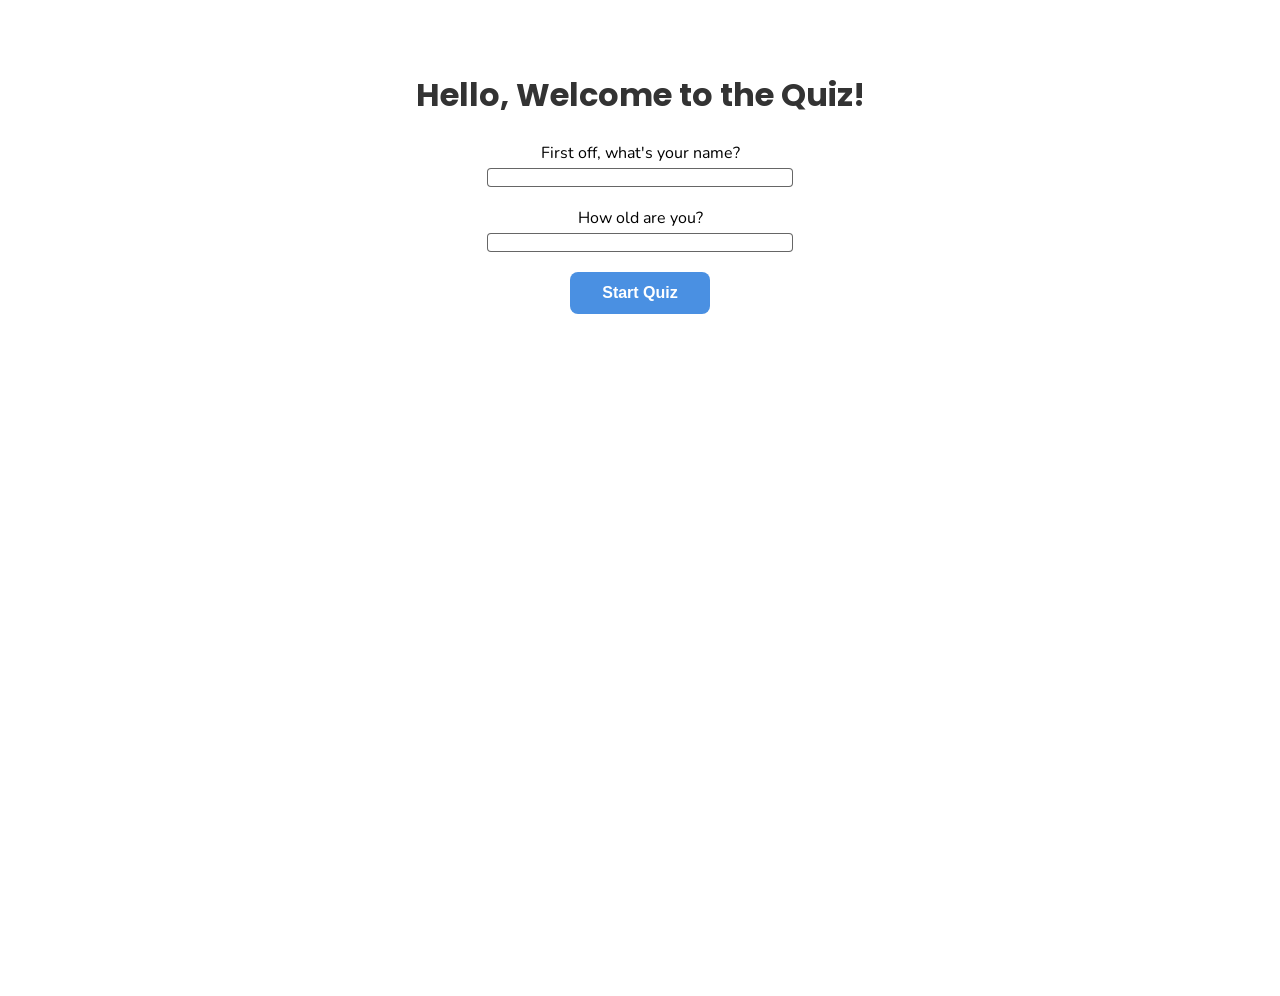
<file: index.html>
<!DOCTYPE html>
<html lang="en">
<head>
    <meta charset="UTF-8">
    <meta name="viewport" content="width=device-width, initial-scale=1.0">
    <title>Quiz App</title>
    <link rel="preconnect" href="https://fonts.googleapis.com">
<link rel="preconnect" href="https://fonts.gstatic.com" crossorigin>
<link href="https://fonts.googleapis.com/css2?family=Nunito:ital,wght@0,200..1000;1,200..1000&display=swap" rel="stylesheet">
<link href="https://fonts.googleapis.com/css2?family=Nunito:wght@400;600;700&family=Poppins:wght@400;600;700&display=swap" rel="stylesheet">
<link rel = "stylesheet" href = "quiz-rebuild.css">

</head>
<body>
    
<div id="app">
    <div id = "welcome-screen">
        <h1>Hello, Welcome to the Quiz!</h1>

        <div class = "input-group">
        <label>First off, what's your name?</label>
        <input type ="text" id = "username-input">
        </div>

        <div class = "input-group">
        <label>How old are you?</label>
        <input type="number" id = "age-input">
        </div>

        <button onclick ="validateCredentials()">Start Quiz</button>

        <p id="welcome-error"></p>
        <p id="welcome-response"></p>
    </div>

    <div id = "topic-screen">
        <h2> Choose a topic:</h2>

        <button onclick="selectTopic('Science')">Science</button>   
        <button onclick ="selectTopic('Social Sciences')">Social Sciences</button>
    </div>

    <div id = "subtopic-screen">
        <h2>Now choose a subtopic:</h2>
        <div id ="subtopic-buttons">
        </div>
    </div>

    <div id = "quiz-screen">
        <p id="progress">Question 1 of 5</p>

        <h2 id="question-text">Question here</h2>

        <input type="text" id = "answer-input" placeholder="Type your answer">

        <button onclick = "checkAnswer()">Submit</button>

        <p id="feedback"></p>
    </div>

    <div id="results-screen">
        <h2>Quiz Complete!</h2>

        <p id="final-score">You scored X out of Y</p>

        <p id="score-message"></p>

        <div id="leaderboard">
            <h3>Leaderboard</h3>
            <ol id="leaderboard-list"></ol>
        </div>
        <div class = "results-buttons">
            <button onclick="saveScore()">Save Score</button>
            <button onclick="playAgain()">Play Again</button>
        </div>
        
    

    </div>

</div>

    <script src = "quiz-rebuild.js"></script>
</body>
</html>
</file>
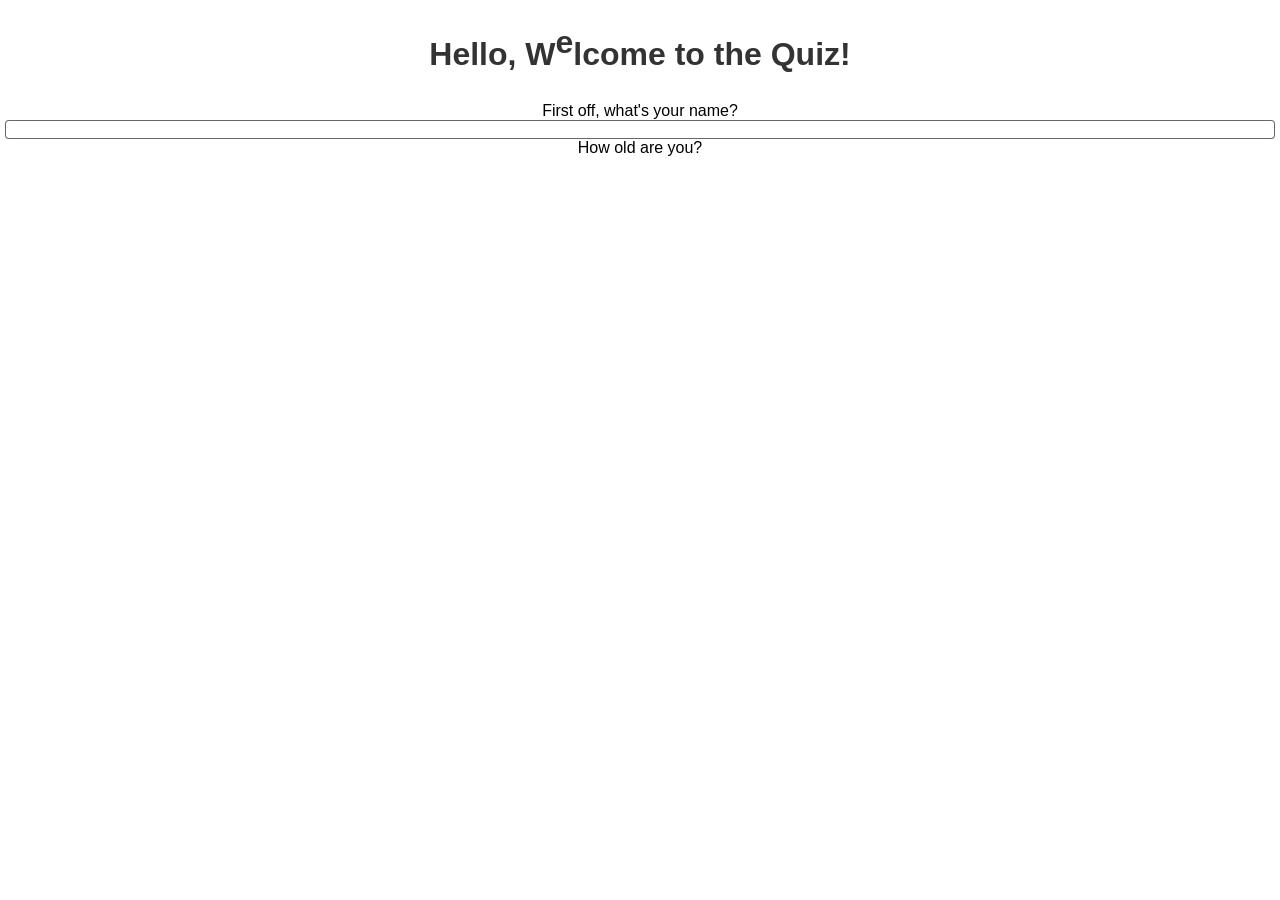
<file: quiz-rebuild.html>
<!DOCTYPE html>
<html lang="en">
<head>
    <meta charset="UTF-8">
    <meta name="viewport" content="width=device-width, initial-scale=1.0">
    <title>Quiz App</title>
    <link rel = "stylesheet" href = "quiz-rebuild.css">
</head>
<body>
    
    <div id = "welcome-screen">
        <h1>Hello, Welcome to the Quiz!</h1>


        <label>First off, what's your name?</label>
        <input type ="text" id = "username-input">

        <label>How old are you?</label>
        <input type="number" id = "age-input">

        <button onclick ="validateCredentials()">Start Quiz</button>

        <p id="welcome-error"></p>
        <p id="welcome-response"></p>
    </div>

    <div id = "topic-screen">
        <h2> Choose a topic:</h2>

        <button onclick="selectTopic('Science')">Science</button>   
        <button onclick ="selectTopic('Social Sciences')">Social Sciences</button>
    </div>

    <div id = "subtopic-screen">
        <h2>Now choose a subtopic:</h2>

        <div id ="subtopic-buttons">
        </div>
    </div>

    <div id = "quiz-screen">
        <p id="progress">Question 1 of 5</p>

        <h2 id="question-text">Question here</h2>

        <input type="text" id = "answer-input" placeholder="Type your answer">

        <button onclick = "checkAnswer()">Submit</button>

        <p id="feedback"></p>
    </div>

    <div id="results-screen">
        <h2>Quiz Complete!</h2>

        <p id="final-score">You scored X out of Y</p>

        <p id="score-message"></p>

        <button onclick = "saveScore()">Save Score</button>

        <div id="leaderboard">
            <h3>Leaderboard</h3>
            <ol id="leaderboard-list"></ol>
        </div>

        <button onclick="playAgain()">Play Again</button>

    </div>


    <script src = "quiz-rebuild.js"></script>
</body>
</html>
</file>
<file: quiz-rebuild.css>
#welcome-screen,
#topic-screen,
#subtopic-screen,
#quiz-screen,
#results-screen {
    display: none;
}

/* OVERALL*/
#app {
    max-width: 800px;
    min-height: 100vh;
    padding: 40px 20px;
    margin: 0 auto;
}

body {
    font-family: 'Nunito', sans-serif;
}



/* WELCOME - SCREEN */
#welcome-screen {
    flex-direction: column;
    align-items: center;
    justify-content: center;
    margin: 0 auto;
}

/* TOPIC - SCREEN */ 
#topic-screen {
    flex-direction: column;
    align-items: center;
    gap: 16px;
}

#topic-screen h2 {
    margin-bottom: 8px;
}

/* SUBTOPIC - SCREEN */
#subtopic-screen {
    flex-direction: column;
    align-items: center;
    gap: 16px;
}

#subtopic-buttons {
    display: flex;
    flex-direction: column;
    align-items: center;
    gap: 24px;
    width: 100%
}


/* QUIZ - SCREEN */
#quiz-screen {
    flex-direction: column;
    align-items: center;
    gap: 16px;
    width: 100%;
    max-width: 800px;
    margin: 0 auto;
}

#progress {
    font-size: 0.9rem;
    color: #888;
    align-self: flex-start;
}

#question-text {
    font-size: 1.4rem;
    font-weight: 600;
    text-align: left;
    align-self: flex-start;
    width: 100%;
    white-space: normal;
    max-width: 2000px;
    word-break: normal;
    overflow-wrap: break-word;
}

.answer-row {
    display: flex;
    flex-direction: row;
    gap: 12px;
    width: 100%;
    max-width: 500px;
}

.answer-row input {
    flex: 1;
}

.answer-row button {
    flex-shrink: 0;
}

#answer-input {
    padding: 8px;
}

#feedback {
    align-self: flex-start;
    font-size: 0.9rem;
    min-height: 20px;
}

/* RESULTS - SCREEN */

#results-screen {
    flex-direction: column;
    align-items: center;
    gap: 12px;
    width: 100%;
}

#results-screen h2, #final-score, #score-message {
    text-align: center;
}

#leaderboard {
    width: 100%;
    max-width: 500px;
    background-color: 500px;
    border: 1px solid rgba(0,0,0,0.1);
    border-radius: 12px;
    padding: 24px;
    margin: 16px 0;
    box-shadow: 4px 8px 6px rgba(0,0,0,0.2);
}

#leaderboard h3 {
    text-align: center;
    margin-bottom: 16px;
    font-size: 1.2rem;
}

#leaderboard-list {
    list-style: none;
    padding: 0;
    text-align: left;
}

#leaderboard-list li {
    padding: 8px 0;
    border-bottom: 1px solid rgba(0,0,0, 0.05);
}

.results-buttons {
    display: flex;
    justify-content: space-between;
    width: 100%;
    max-width: 500px;
}


/* GENERAL */
h1 {
    font-size: 2.0rem;
    font-weight: 700;
    text-align: center;
    color: #333;
    line-height: 1.6;
    font-family: 'Poppins', sans-serif;
    cursor: default;
}

.input-group {
    display: flex;
    flex-direction: column;
    gap: 4px;
    width: 300px;
    margin-bottom: 20px;
    align-items: center;
}

input {
    width: 100%;
    border-radius: 4px;
    border: 1px solid rgba(0, 0, 0, 0.6);
    transition: transform 0.2s, border-color 0.2s;
}

input:focus {
    transform: scale(1.02);
    border-color: #4A90E2;
    outline: none;
    transition : transform 0.2s, border-color 0.2s;
}



/* BUTTON */
button {
    display: block;
    margin: 0 auto;
    background-color: #4A90E2;
    color: white;
    padding: 12px 32px;
    border: none;
    border-radius: 8px;
    font-size: 1rem;
    font-weight: 600;
    cursor: pointer;
    transition: background-color 0.2s, transform 0.1s;
}

button:hover {
    background-color: #357ABD;
}

button:active {
    transform: scale(0.97);
}

/* ANIMATION */
.fade-in-up {
    animation: fadeInUp 0.4s ease forwards;
}

.fade-out-up {
    animation: fadeOutUp 0.4s ease forwards;
}

.fade-in-down {
    animation: fadeInDown 0.5s ease forwards;
}

.bounce-letter {
    display: inline-block;
}

.bounce-letter:hover {
    transform: translateY(-16px);
    transition: transform 0.2s ease;
}

.hover-ready {
    display: inline-block;
    transition: transform 0.8s ease;
}

.hover-ready:hover {
    transform: translateY(-12px);
    transition: transform 0.2s ease;
}


@keyframes fadeInUp {
    from {
        opacity: 0;
        transform: translateY(10px);
    }
    to {
        opacity: 1;
        transform: translateY(0);
    }
}
@keyframes dropIn {
    from {
        opacity: 0;
        transform: translateY(-60px);
    }
    to {
        opacity: 1;
        transform: translateY(0);
    }
}

@keyframes fadeOutUp {
    from {
        opacity: 1;
        transform: translateY(0);
    }
    to {
        opacity: 0;
        transform: translateY(-30px);
    }
}

@keyframes fadeInDown {
    from {
        opacity: 0;
        transform: translateY(-30px);
    }
    to {
        opacity: 1;
        transform: translateY(0);
    }
}
</file>
